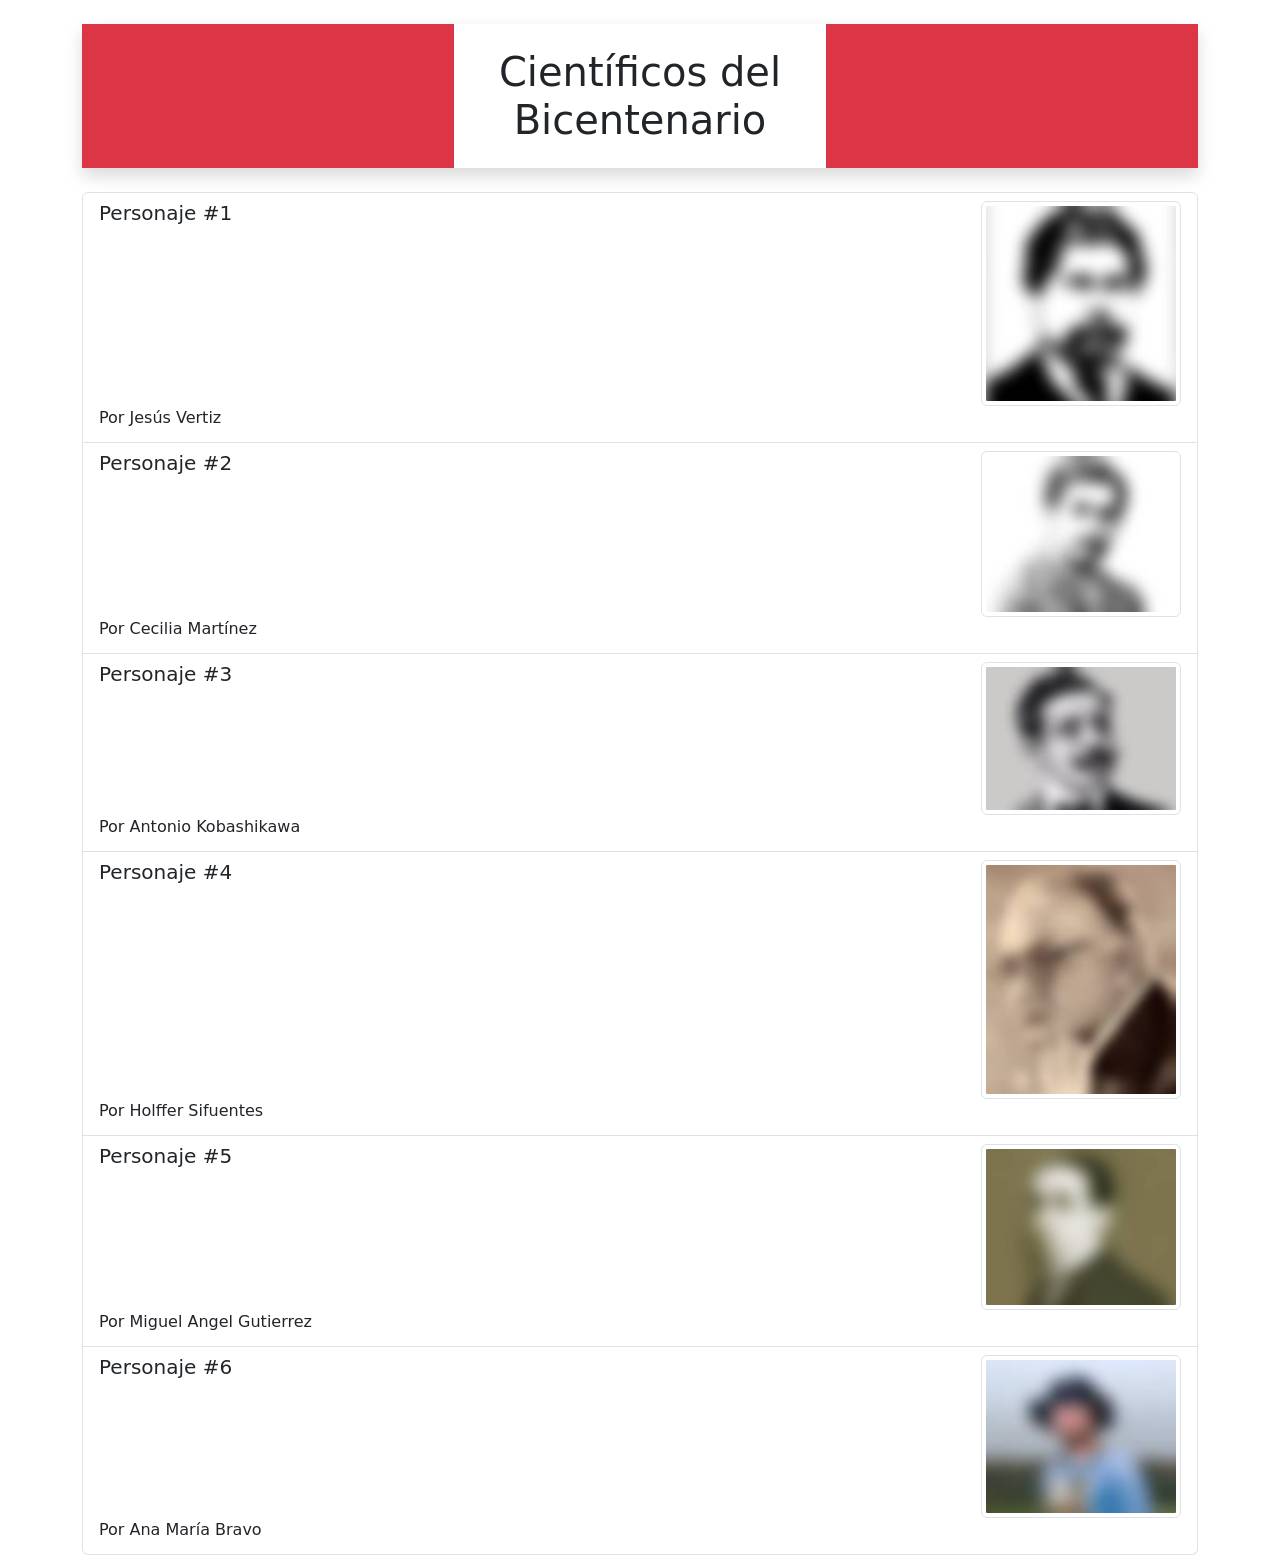
<file: index.html>
<!doctype html>
<html lang="en">

<head>
  <!-- Required meta tags -->
  <meta charset="utf-8">
  <meta name="viewport" content="width=device-width, initial-scale=1">
  <!-- <meta name="viewport" content="width=1024"> -->

  <!-- Bootstrap CSS -->
  <link href="https://cdn.jsdelivr.net/npm/bootstrap@5.0.1/dist/css/bootstrap.min.css" rel="stylesheet"
    integrity="sha384-+0n0xVW2eSR5OomGNYDnhzAbDsOXxcvSN1TPprVMTNDbiYZCxYbOOl7+AMvyTG2x" crossorigin="anonymous">

  <!-- <link rel="stylesheet" href="css/impress-common.css"> -->
  <!-- <link rel="stylesheet" href="css/impress-demo.css"> -->
  <title>Científicos del Bicentenario</title>
</head>

<body>
  <div class="container">

    <div class="row g-0 shadow mt-4">
      <div class="col bg-danger">
        <h1 class="bg-danger">&nbsp;</h1>
      </div>
      <div class="col bg-white">
        <h1 class="text-center pt-4 pb-3">Científicos del Bicentenario</h1>
      </div>
      <div class="col bg-danger">
        <h1 class="bg-danger">&nbsp;</h1>
      </div>
    </div>
    
    <div class="list-group mt-4">

      <a class="list-group-item list-group-item-action" href="./personaje-1.html" target="_blank">
        <div class="d-flex w-100 justify-content-between">
          <h5 class="mb-1">Personaje #1</h5>
          <i class="invisible">1838 - 1880</i>
          <img src="./img/pedro-ruiz/silueta.jpg" class="img-thumbnail" alt="silueta" style="width:200px;">
        </div>
        <p class="mb-1">Por Jesús Vertiz</p>
      </a>

      <a class="list-group-item list-group-item-action" href="./personaje-2.html" target="_blank">
        <div class="d-flex w-100 justify-content-between">
          <h5 class="mb-1">Personaje #2</h5>
          <i class="invisible">1857 - 1885</i>
          <img src="./img/daniel-alcides-carrion/silueta.jpg" class="img-thumbnail" alt="silueta" style="width:200px;">
        </div>
        <p class="mb-1">Por Cecilia Martínez</p>
      </a>

      <a class="list-group-item list-group-item-action" href="./personaje-3.html" target="_blank">
        <div class="d-flex w-100 justify-content-between">
          <h5 class="mb-1">Personaje #3</h5>
          <i class="invisible">1874 - 1945</i>
          <img src="./img/pedro-paulet/silueta.jpg" class="img-thumbnail" alt="silueta" style="width:200px;">
        </div>
        <p class="mb-1">Por Antonio Kobashikawa</p>
      </a>

      <a class="list-group-item list-group-item-action" href="./personaje-4.html" target="_blank">
        <div class="d-flex w-100 justify-content-between">
          <h5 class="mb-1">Personaje #4</h5>
          <i class="invisible">1887 - 1967</i>
          <img src="./img/santiago-antunez/silueta.jpg" class="img-thumbnail" alt="silueta" style="width:200px;">
        </div>
        <p class="mb-1">Por Holffer Sifuentes</p>
      </a>

      <a class="list-group-item list-group-item-action" href="./personaje-5.html" target="_blank">
        <div class="d-flex w-100 justify-content-between">
          <h5 class="mb-1">Personaje #5</h5>
          <i class="invisible">1892 - 1969</i>
          <img src="./img/honorio-delgado/silueta.jpg" class="img-thumbnail" alt="silueta" style="width:200px;">
        </div>
        <p class="mb-1">Por Miguel Angel Gutierrez</p>
      </a>

      <a class="list-group-item list-group-item-action" href="./personaje-6.html" target="_blank">
        <div class="d-flex w-100 justify-content-between">
          <h5 class="mb-1">Personaje #6</h5>
          <i class="invisible">1977</i>
          <img src="./img/marino-morikawa/silueta.jpg" class="img-thumbnail" alt="silueta" style="width:200px;">
        </div>
        <p class="mb-1">Por Ana María Bravo</p>
      </a>

    </div>
    
  </div>
  <!-- Optional JavaScript; choose one of the two! -->

  <!-- Option 1: Bootstrap Bundle with Popper -->
  <!-- <script src="https://cdn.jsdelivr.net/npm/bootstrap@5.0.0/dist/js/bootstrap.bundle.min.js" integrity="sha384-p34f1UUtsS3wqzfto5wAAmdvj+osOnFyQFpp4Ua3gs/ZVWx6oOypYoCJhGGScy+8" crossorigin="anonymous"></script> -->

  <!-- Option 2: Separate Popper and Bootstrap JS -->
  <!--
    <script src="https://cdn.jsdelivr.net/npm/@popperjs/core@2.9.2/dist/umd/popper.min.js" integrity="sha384-IQsoLXl5PILFhosVNubq5LC7Qb9DXgDA9i+tQ8Zj3iwWAwPtgFTxbJ8NT4GN1R8p" crossorigin="anonymous"></script>
    <script src="https://cdn.jsdelivr.net/npm/bootstrap@5.0.0/dist/js/bootstrap.min.js" integrity="sha384-lpyLfhYuitXl2zRZ5Bn2fqnhNAKOAaM/0Kr9laMspuaMiZfGmfwRNFh8HlMy49eQ" crossorigin="anonymous"></script>
    -->

</body>

</html>
</file>
<file: css/impress-common.css>
/* impress.js doesn't require any particular CSS file. 
Each author should create their own, to achieve the visual style they want. 
Yet in practice many plugins will not do anything useful without CSS. (See for example mouse-timeout plugin.) 
This file contains sample CSS that you may want to use in your presentation. 
It is focused on plugin functionality, not the visual style of your presentation. */

/* Using the substep plugin, hide bullet points at first, then show them one by one. */
#impress .step .substep {
    opacity: 0;
}

#impress .step .substep.substep-visible {
    opacity: 1;
    transition: opacity 1s;
}
/*
  Speaker notes allow you to write comments within the steps, that will not 
  be displayed as part of the presentation. However, they will be picked up
  and displayed by impressConsole.js when you press P.
*/
.notes {
    display: none;
}

/* Toolbar plugin */
.impress-enabled div#impress-toolbar {
    position: fixed;
    right: 1px;
    bottom: 1px;
    opacity: 0.6;
    z-index: 10;
}
.impress-enabled div#impress-toolbar > span {
    margin-right: 10px;
}
.impress-enabled div#impress-toolbar.impress-toolbar-show {
    display: block;
}
.impress-enabled div#impress-toolbar.impress-toolbar-hide {
    display: none;
}

/* Progress bar */
.impress-progress {
    position: absolute;
    left: 59px;
    bottom: 1px;
    text-align: left;
    font-size: 10pt;
    opacity: 0.6;
}
.impress-enabled .impress-progressbar {
  position: absolute;
  right: 318px;
  bottom: 1px;
  left: 118px;
  border-radius: 7px;
  border: 2px solid rgba(100, 100, 100, 0.2);
}
.impress-progressbar {
    right: 118px;
}
.impress-progressbar DIV {
    width: 0;
    height: 2px;
    border-radius: 5px;
    background: rgba(75, 75, 75, 0.4);
    transition: width 1s linear;
}
.impress-enabled .impress-progress {
  position: absolute;
  left: 59px;
  bottom: 1px;
  text-align: left;
  opacity: 0.6;
}
.impress-enabled #impress-help {
    background: none repeat scroll 0 0 rgba(0, 0, 0, 0.5);
    color: #EEEEEE;
    font-size: 80%;
    position: fixed;
    left: 2em;
    bottom: 2em;
    width: 24em;
    border-radius: 1em;
    padding: 1em;
    text-align: center;
    z-index: 100;
    font-family: Verdana, Arial, Sans;
}
.impress-enabled #impress-help td {
    padding-left: 1em;
    padding-right: 1em;
}

/*
    With help from the mouse-timeout plugin, we can hide the toolbar and
    have it show only when you move/click/touch the mouse.
*/
body.impress-mouse-timeout div#impress-toolbar {
    display: none;
}

/*
    In fact, we can hide the mouse cursor itself too, when mouse isn't used.
*/
body.impress-mouse-timeout {
    cursor: none;
}


/*
    And as the last thing there is a workaround for quite strange bug.
    It happens a lot in Chrome. I don't remember if I've seen it in Firefox.

    Sometimes the element positioned in 3D (especially when it's moved back
    along Z axis) is not clickable, because it falls 'behind' the <body>
    element.

    To prevent this, I decided to make <body> non clickable by setting
    pointer-events property to `none` value.
    Value if this property is inherited, so to make everything else clickable
    I bring it back on the #impress element.

    If you want to know more about `pointer-events` here are some docs:
    https://developer.mozilla.org/en/CSS/pointer-events

    There is one very important thing to notice about this workaround - it makes
    everything 'unclickable' except what's in #impress element.

    So use it wisely ... or don't use at all.
*/

.impress-enabled                          { pointer-events: none }
.impress-enabled #impress                 { pointer-events: auto }

 /*If you disable pointer-events, you need to re-enable them for the toolbar.
   And the speaker console while at it.*/

.impress-enabled #impress-toolbar         { pointer-events: auto }
.impress-enabled #impress-console-button  { pointer-events: auto }


/*
    There is one funny thing I just realized.

    Thanks to this workaround above everything except #impress element is invisible
    for click events. That means that the hint element is also not clickable.
    So basically all of this transforms and delayed transitions trickery was probably
    not needed at all...

    But it was fun to learn about it, wasn't it?
*/
</file>
<file: css/impress-demo.css>
/*
    So you like the style of impress.js demo?
    Or maybe you are just curious how it was done?

    You couldn't find a better place to find out!

    Welcome to the stylesheet impress.js demo presentation.

    Please remember that it is not meant to be a part of impress.js and is
    not required by impress.js.
    I expect that anyone creating a presentation for impress.js would create
    their own set of styles.

    But feel free to read through it and learn how to get the most of what
    impress.js provides.

    And let me be your guide.

    Shall we begin?
*/


/*
    We start with a good ol' reset.
    That's the one by Eric Meyer http://meyerweb.com/eric/tools/css/reset/

    You can probably argue if it is needed here, or not, but for sure it
    doesn't do any harm and gives us a fresh start.
*/

html, body, div, span, applet, object, iframe,
h1, h2, h3, h4, h5, h6, p, blockquote, pre,
a, abbr, acronym, address, big, cite, code,
del, dfn, em, img, ins, kbd, q, s, samp,
small, strike, strong, sub, sup, tt, var,
b, u, i, center,
dl, dt, dd, ol, ul, li,
fieldset, form, label, legend,
table, caption, tbody, tfoot, thead, tr, th, td,
article, aside, canvas, details, embed,
figure, figcaption, footer, header, hgroup,
menu, nav, output, ruby, section, summary,
time, mark, audio, video {
    margin: 0;
    padding: 0;
    border: 0;
    font-size: 100%;
    font: inherit;
    vertical-align: baseline;
}

/* HTML5 display-role reset for older browsers */
article, aside, details, figcaption, figure,
footer, header, hgroup, menu, nav, section {
    display: block;
}
body {
    line-height: 1;
}
ol, ul {
    list-style: none;
}
blockquote, q {
    quotes: none;
}
blockquote:before, blockquote:after,
q:before, q:after {
    content: '';
    content: none;
}

table {
    border-collapse: collapse;
    border-spacing: 0;
}

/*
    Now here is when interesting things start to appear.

    We set up <body> styles with default font and nice gradient in the background.
    And yes, there is a lot of repetition there because of -prefixes but we don't
    want to leave anybody behind.
*/
body {
    font-family: 'PT Sans', sans-serif;
    min-height: 740px;

    background: rgb(215, 215, 215);
    background: -webkit-gradient(radial, 50% 50%, 0, 50% 50%, 500, from(rgb(240, 240, 240)), to(rgb(190, 190, 190)));
    background: -webkit-radial-gradient(rgb(240, 240, 240), rgb(190, 190, 190));
    background:    -moz-radial-gradient(rgb(240, 240, 240), rgb(190, 190, 190));
    background:     -ms-radial-gradient(rgb(240, 240, 240), rgb(190, 190, 190));
    background:      -o-radial-gradient(rgb(240, 240, 240), rgb(190, 190, 190));
    background:         radial-gradient(rgb(240, 240, 240), rgb(190, 190, 190));
}

/*
    Now let's bring some text styles back ...
*/
b, strong { font-weight: bold }
i, em { font-style: italic }

/*
    ... and give links a nice look.
*/
a {
    color: inherit;
    text-decoration: none;
    padding: 0 0.1em;
    background: rgba(255,255,255,0.5);
    text-shadow: -1px -1px 2px rgba(100,100,100,0.9);
    border-radius: 0.2em;

    -webkit-transition: 0.5s;
    -moz-transition:    0.5s;
    -ms-transition:     0.5s;
    -o-transition:      0.5s;
    transition:         0.5s;
}

a:hover,
a:focus {
    background: rgba(255,255,255,1);
    text-shadow: -1px -1px 2px rgba(100,100,100,0.5);
}

/*
    Because the main point behind the impress.js demo is to demo impress.js
    we display a fallback message for users with browsers that don't support
    all the features required by it.

    All of the content will be still fully accessible for them, but I want
    them to know that they are missing something - that's what the demo is
    about, isn't it?

    And then we hide the message, when support is detected in the browser.
*/

.fallback-message {
    font-family: sans-serif;
    line-height: 1.3;

    width: 780px;
    padding: 10px 10px 0;
    margin: 20px auto;

    border: 1px solid #E4C652;
    border-radius: 10px;
    background: #EEDC94;
}

.fallback-message p {
    margin-bottom: 10px;
}

.impress-supported .fallback-message {
    display: none;
}

/*
    Now let's style the presentation steps.

    We start with basics to make sure it displays correctly in everywhere ...
*/

.step {
    position: relative;
    width: 900px;
    padding: 40px;
    margin: 20px auto;
    text-align: center;

    -webkit-box-sizing: border-box;
    -moz-box-sizing:    border-box;
    -ms-box-sizing:     border-box;
    -o-box-sizing:      border-box;
    box-sizing:         border-box;

    font-family: 'PT Serif', georgia, serif;
    font-size: 48px;
    line-height: 1.5;
}

/*
    ... and we enhance the styles for impress.js.

    Basically we remove the margin and make inactive steps a little bit transparent.
*/
.impress-enabled .step {
    margin: 0;
    opacity: 0.3;

    -webkit-transition: opacity 1s;
    -moz-transition:    opacity 1s;
    -ms-transition:     opacity 1s;
    -o-transition:      opacity 1s;
    transition:         opacity 1s;
}

.impress-enabled .step.active { opacity: 1 }

/*
    These 'slide' step styles were heavily inspired by HTML5 Slides:
    http://html5slides.googlecode.com/svn/trunk/styles.css

    ;)

    They cover everything what you see on first three steps of the demo.

    All impress.js steps are wrapped inside a div element of 0 size! This means that relative
    values for width and height (example: `width: 100%`) will not work. You need to use pixel
    values. The pixel values used here correspond to the data-width and data-height given to the
    #impress root element. When the presentation is viewed on a larger or smaller screen, impress.js
    will automatically scale the steps to fit the screen.
*/
.slide {
    display: block;

    width: 900px;
    height: 600px;
    padding: 40px 60px;

    background-color: white;
    border: 1px solid rgba(0, 0, 0, .3);
    border-radius: 10px;
    box-shadow: 0 2px 6px rgba(0, 0, 0, .1);

    color: rgb(102, 102, 102);
    text-shadow: 0 2px 2px rgba(0, 0, 0, .1);

    font-family: 'Open Sans', Arial, sans-serif;
    font-size: 30px;
    line-height: 36px;
    letter-spacing: -1px;
}

.slide .slide-image {
    width: 100%;
}

.slide .slide-title.big {
    font-size: 200px;
    margin-top: 1em;
}

.slide .slide-subtitle {
    /* font-size: 200px; */
    color: white;
    text-shadow: black 1px 1px 2px;
    background-color: rgba(255, 0, 0, 0.6);;
    margin-top: 0em;
    padding: 0.23em;
    border-radius: 10px;;
}

.slide .block-link {
    cursor: pointer;
}

.slide q {
    display: block;
    font-size: 50px;
    line-height: 72px;

    margin-top: 100px;
}

.slide q strong {
    white-space: nowrap;
}

/*
    And now we start to style each step separately.

    I agree that this may be not the most efficient, object-oriented and
    scalable way of styling, but most of steps have quite a custom look
    and typography tricks here and there, so they had to be styled separately.

    First is the title step with a big <h1> (no room for padding) and some
    3D positioning along Z axis.
*/

#title {
    padding: 0;
}

#title .try {
    font-size: 64px;
    position: absolute;
    top: -0.5em;
    left: 1.5em;

    -webkit-transform: translateZ(20px);
    -moz-transform:    translateZ(20px);
    -ms-transform:     translateZ(20px);
    -o-transform:      translateZ(20px);
    transform:         translateZ(20px);
}

#title h1 {
    font-size: 180px;

    -webkit-transform: translateZ(50px);
    -moz-transform:    translateZ(50px);
    -ms-transform:     translateZ(50px);
    -o-transform:      translateZ(50px);
    transform:         translateZ(50px);
}

#title .footnote {
    font-size: 32px;
}

/*
    Second step is nothing special, just a text with a link, so it doesn't need
    any special styling.

    Let's move to 'big thoughts' with centered text and custom font sizes.
*/
#big {
    width: 600px;
    text-align: center;
    font-size: 60px;
    line-height: 1;
}

#big strong,
#big b {
    display: block;
    font-size: 250px;
    line-height: 250px;
}

#big .thoughts {
    font-size: 90px;
    line-height: 150px;
}

/*
    'Tiny ideas' just need some tiny styling.
*/
#tiny {
    width: 500px;
    text-align: center;
}

/*
    This step has some animated text ...
*/
#ing { width: 500px }

/*
    ... so we define display to `inline-block` to enable transforms and
    transition duration to 0.5s ...
*/
#ing b {
    display: inline-block;
    -webkit-transition: 0.5s;
    -moz-transition:    0.5s;
    -ms-transition:     0.5s;
    -o-transition:      0.5s;
    transition:         0.5s;
}

/*
    ... and we want 'positioning` word to move up a bit when the step gets
    `present` class ...
*/
#ing.present .positioning {
    -webkit-transform: translateY(-10px);
    -moz-transform:    translateY(-10px);
    -ms-transform:     translateY(-10px);
    -o-transform:      translateY(-10px);
    transform:         translateY(-10px);
}

/*
    ... 'rotating' to rotate a quarter of a second later ...
*/
#ing.present .rotating {
    -webkit-transform: rotate(-10deg);
    -moz-transform:    rotate(-10deg);
    -ms-transform:     rotate(-10deg);
    -o-transform:      rotate(-10deg);
    transform:         rotate(-10deg);

    -webkit-transition-delay: 0.25s;
    -moz-transition-delay:    0.25s;
    -ms-transition-delay:     0.25s;
    -o-transition-delay:      0.25s;
    transition-delay:         0.25s;
}

/*
    ... and 'scaling' to scale down after another quarter of a second.
*/
#ing.present .scaling {
    -webkit-transform: scale(0.7);
    -moz-transform:    scale(0.7);
    -ms-transform:     scale(0.7);
    -o-transform:      scale(0.7);
    transform:         scale(0.7);

    -webkit-transition-delay: 0.5s;
    -moz-transition-delay:    0.5s;
    -ms-transition-delay:     0.5s;
    -o-transition-delay:      0.5s;
    transition-delay:         0.5s;
}

/*
    The 'imagination' step is again some boring font-sizing.
*/

#imagination {
    width: 600px;
}

#imagination .imagination {
    font-size: 78px;
}

/*
    There is nothing really special about 'use the source, Luke' step, too,
    except maybe of the Yoda background.

    As you can see below I've 'hard-coded' it in data URL.
    That's not the best way to serve images, but because that's just this one
    I decided it will be OK to have it this way.

    Just make sure you don't blindly copy this approach.
*/
#source {
    width: 700px;
    padding-bottom: 300px;

    /* Yoda Icon :: Pixel Art from Star Wars http://www.pixeljoint.com/pixelart/1423.htm */
    background-image: url([data-uri]);
    background-position: bottom right;
    background-repeat: no-repeat;
}

#source q {
    font-size: 60px;
}

/*
    And the "it's in 3D" step again brings some 3D typography - just for fun.

    Because we want to position <span> elements in 3D we set transform-style to
    `preserve-3d` on the paragraph.
    It is not needed by webkit browsers, but it is in Firefox. It's hard to say
    which behaviour is correct as 3D transforms spec is not very clear about it.
*/
#its-in-3d p {
    -webkit-transform-style: preserve-3d;
    -moz-transform-style:    preserve-3d; /* Y U need this Firefox?! */
    -ms-transform-style:     preserve-3d;
    -o-transform-style:      preserve-3d;
    transform-style:         preserve-3d;
}

/*
    Below we position each word separately along Z axis and we want it to transition
    to default position in 0.5s when the step gets `present` class.

    Quite a simple idea, but lot's of styles and prefixes.
*/
#its-in-3d span,
#its-in-3d b {
    display: inline-block;
    -webkit-transform: translateZ(40px);
    -moz-transform:    translateZ(40px);
    -ms-transform:     translateZ(40px);
    -o-transform:      translateZ(40px);
     transform:        translateZ(40px);

    -webkit-transition: 0.5s;
    -moz-transition:    0.5s;
    -ms-transition:     0.5s;
    -o-transition:      0.5s;
    transition:         0.5s;
}

#its-in-3d .have {
    -webkit-transform: translateZ(-40px);
    -moz-transform:    translateZ(-40px);
    -ms-transform:     translateZ(-40px);
    -o-transform:      translateZ(-40px);
    transform:         translateZ(-40px);
}

#its-in-3d .you {
    -webkit-transform: translateZ(20px);
    -moz-transform:    translateZ(20px);
    -ms-transform:     translateZ(20px);
    -o-transform:      translateZ(20px);
    transform:         translateZ(20px);
}

#its-in-3d .noticed {
    -webkit-transform: translateZ(-40px);
    -moz-transform:    translateZ(-40px);
    -ms-transform:     translateZ(-40px);
    -o-transform:      translateZ(-40px);
    transform:         translateZ(-40px);
}

#its-in-3d .its {
    -webkit-transform: translateZ(60px);
    -moz-transform:    translateZ(60px);
    -ms-transform:     translateZ(60px);
    -o-transform:      translateZ(60px);
    transform:         translateZ(60px);
}

#its-in-3d .in {
    -webkit-transform: translateZ(-10px);
    -moz-transform:    translateZ(-10px);
    -ms-transform:     translateZ(-10px);
    -o-transform:      translateZ(-10px);
    transform:         translateZ(-10px);
}

#its-in-3d .footnote {
    font-size: 32px;

    -webkit-transform: translateZ(-10px);
    -moz-transform:    translateZ(-10px);
    -ms-transform:     translateZ(-10px);
    -o-transform:      translateZ(-10px);
    transform:         translateZ(-10px);
}

#its-in-3d.present span,
#its-in-3d.present b {
    -webkit-transform: translateZ(0px);
    -moz-transform:    translateZ(0px);
    -ms-transform:     translateZ(0px);
    -o-transform:      translateZ(0px);
    transform:         translateZ(0px);
}

/*
    The last step is an overview.
    There is no content in it, so we make sure it's not visible because we want
    to be able to click on other steps.

*/
#overview { display: none }

/*
    We also make other steps visible and give them a pointer cursor using the
    `impress-on-` class.
*/
.impress-on-overview .step {
    opacity: 1;
    cursor: pointer;
}

/*
    Now, when we have all the steps styled let's give users a hint how to navigate
    around the presentation.

    The best way to do this would be to use JavaScript, show a delayed hint for a
    first time users, then hide it and store a status in cookie or localStorage...

    But I wanted to have some CSS fun and avoid additional scripting...

    Let me explain it first, so maybe the transition magic will be more readable
    when you read the code.

    First of all I wanted the hint to appear only when user is idle for a while.
    You can't detect the 'idle' state in CSS, but I delayed a appearing of the
    hint by 5s using transition-delay.

    You also can't detect in CSS if the user is a first-time visitor, so I had to
    make an assumption that I'll only show the hint on the first step. And when
    the step is changed hide the hint, because I can assume that user already
    knows how to navigate.

    To summarize it - hint is shown when the user is on the first step for longer
    than 5 seconds.

    The other problem I had was caused by the fact that I wanted the hint to fade
    in and out. It can be easily achieved by transitioning the opacity property.
    But that also meant that the hint was always on the screen, even if totally
    transparent. It covered part of the screen and you couldn't correctly clicked
    through it.
    Unfortunately you cannot transition between display `block` and `none` in pure
    CSS, so I needed a way to not only fade out the hint but also move it out of
    the screen.

    I solved this problem by positioning the hint below the bottom of the screen
    with CSS transform and moving it up to show it. But I also didn't want this move
    to be visible. I wanted the hint only to fade in and out visually, so I delayed
    the fade in transition, so it starts when the hint is already in its correct
    position on the screen.

    I know, it sounds complicated ... maybe it would be easier with the code?
*/

.hint {
    /*
        We hide the hint until presentation is started and from browsers not supporting
        impress.js, as they will have a linear scrollable view ...
    */
    display: none;

    /*
        ... and give it some fixed position and nice styles.
    */
    position: fixed;
    left: 0;
    right: 0;
    bottom: 200px;

    background: rgba(0,0,0,0.5);
    color: #EEE;
    text-align: center;

    font-size: 50px;
    padding: 20px;

    z-index: 100;

    /*
        By default we don't want the hint to be visible, so we make it transparent ...
    */
    opacity: 0;

    /*
        ... and position it below the bottom of the screen (relative to it's fixed position)
    */
    -webkit-transform: translateY(400px);
    -moz-transform:    translateY(400px);
    -ms-transform:     translateY(400px);
    -o-transform:      translateY(400px);
    transform:         translateY(400px);

    /*
        Now let's imagine that the hint is visible and we want to fade it out and move out
        of the screen.

        So we define the transition on the opacity property with 1s duration and another
        transition on transform property delayed by 1s so it will happen after the fade out
        on opacity finished.

        This way user will not see the hint moving down.
    */
    -webkit-transition: opacity 1s, -webkit-transform 0.5s 1s;
    -moz-transition:    opacity 1s,    -moz-transform 0.5s 1s;
    -ms-transition:     opacity 1s,     -ms-transform 0.5s 1s;
    -o-transition:      opacity 1s,      -o-transform 0.5s 1s;
    transition:         opacity 1s,         transform 0.5s 1s;
}

/*
    Now we 'enable' the hint when presentation is initialized ...
*/
.impress-enabled .hint { display: block }

/*
    ... and we will show it when the first step (with id 'bored') is active.
*/
.impress-on-bored .hint {
    /*
        We remove the transparency and position the hint in its default fixed
        position.
    */
    opacity: 1;

    -webkit-transform: translateY(0px);
    -moz-transform:    translateY(0px);
    -ms-transform:     translateY(0px);
    -o-transform:      translateY(0px);
    transform:         translateY(0px);

    /*
        Now for fade in transition we have the oposite situation from the one
        above.

        First after 4.5s delay we animate the transform property to move the hint
        into its correct position and after that we fade it in with opacity
        transition.
    */
    -webkit-transition: opacity 1s 5s, -webkit-transform 0.5s 4.5s;
    -moz-transition:    opacity 1s 5s,    -moz-transform 0.5s 4.5s;
    -ms-transition:     opacity 1s 5s,     -ms-transform 0.5s 4.5s;
    -o-transition:      opacity 1s 5s,      -o-transform 0.5s 4.5s;
    transition:         opacity 1s 5s,         transform 0.5s 4.5s;
}

/*
    That's all I have for you in this file.
    Thanks for reading. I hope you enjoyed it at least as much as I enjoyed writing it
    for you.
*/
</file>
